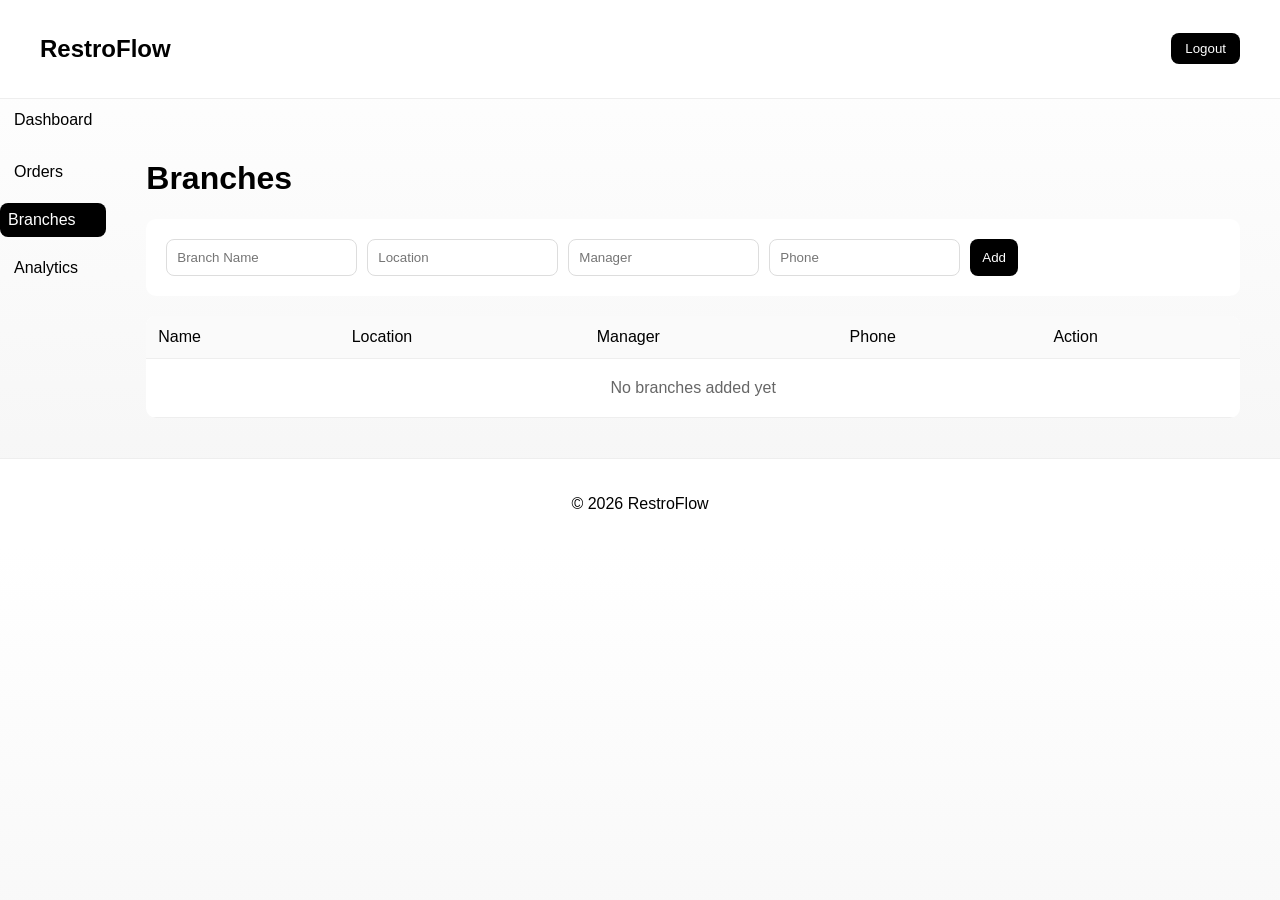
<file: branches.html>
<!DOCTYPE html>
<html>
<head>
<meta charset="UTF-8">
<title>Branches</title>
<link rel="stylesheet" href="dashboard.css">
</head>
<body>

<header class="topbar">
  <h2>RestroFlow</h2>
  <button onclick="logout()">Logout</button>
</header>

<div class="container">

<aside class="sidebar">
  <a href="dashboard.html" class="nav-link">Dashboard</a>
  <a href="orders.html" class="nav-link">Orders</a>
  <a href="branches.html" class="nav-link">Branches</a>
  <a href="analytics.html" class="nav-link">Analytics</a>
</aside>

<main class="main">

<h1>Branches</h1>

<!-- Add Branch Form -->
<div class="form-box">
  <input id="branchName" placeholder="Branch Name">
  <input id="branchLocation" placeholder="Location">
  <input id="branchManager" placeholder="Manager">
  <input id="branchPhone" placeholder="Phone">
  <button onclick="addBranch()">Add</button>
</div>

<!-- Branch Table -->
<table>
  <thead>
    <tr>
      <th>Name</th>
      <th>Location</th>
      <th>Manager</th>
      <th>Phone</th>
      <th>Action</th>
    </tr>
  </thead>
  <tbody id="branchTable"></tbody>
</table>

</main>
</div>

  <footer>
  <p>© 2026 RestroFlow</p>
</footer>

<script>

/* logout */
function logout(){
  if(confirm("Logout?")){
    localStorage.removeItem("loggedIn");
    location.href="index.html";
  }
}

/* add branch */
function addBranch(){
  let name = branchName.value.trim();
  let location = branchLocation.value.trim();
  let manager = branchManager.value.trim();
  let phone = branchPhone.value.trim();

  if(!name || !location){
    return alert("Branch name and location are required");
  }

  let branches = JSON.parse(localStorage.getItem("branches")) || [];

  // prevent duplicate
  if(branches.some(b => b.name.toLowerCase() === name.toLowerCase())){
    return alert("Branch already exists");
  }

  branches.push({
    id: Date.now(),
    name,
    location,
    manager,
    phone
  });

  localStorage.setItem("branches", JSON.stringify(branches));

  // clear inputs
  branchName.value = "";
  branchLocation.value = "";
  branchManager.value = "";
  branchPhone.value = "";

  loadBranches();
}

/* delete branch */
function deleteBranch(index){
  let branches = JSON.parse(localStorage.getItem("branches")) || [];

  if(confirm("Delete this branch?")){
    branches.splice(index, 1);
    localStorage.setItem("branches", JSON.stringify(branches));
    loadBranches();
  }
}

/* load table */
function loadBranches(){
  let branches = JSON.parse(localStorage.getItem("branches")) || [];
  let table = document.getElementById("branchTable");

  table.innerHTML = "";

  branches.forEach((b, i) => {
    table.innerHTML += `
      <tr>
        <td>${b.name}</td>
        <td>${b.location}</td>
        <td>${b.manager || "-"}</td>
        <td>${b.phone || "-"}</td>
        <td>
          <button onclick="deleteBranch(${i})">Delete</button>
        </td>
      </tr>
    `;
  });

  // empty state
  if(branches.length === 0){
    table.innerHTML = `
      <tr>
        <td colspan="5" style="text-align:center;color:#666;padding:20px;">
          No branches added yet
        </td>
      </tr>
    `;
  }
}

loadBranches();

/* active sidebar */
const currentPage = location.pathname.split("/").pop();
document.querySelectorAll(".nav-link").forEach(link => {
  if(link.getAttribute("href") === currentPage){
    link.classList.add("active");
  }
});

</script>

</body>
</html>
</file>
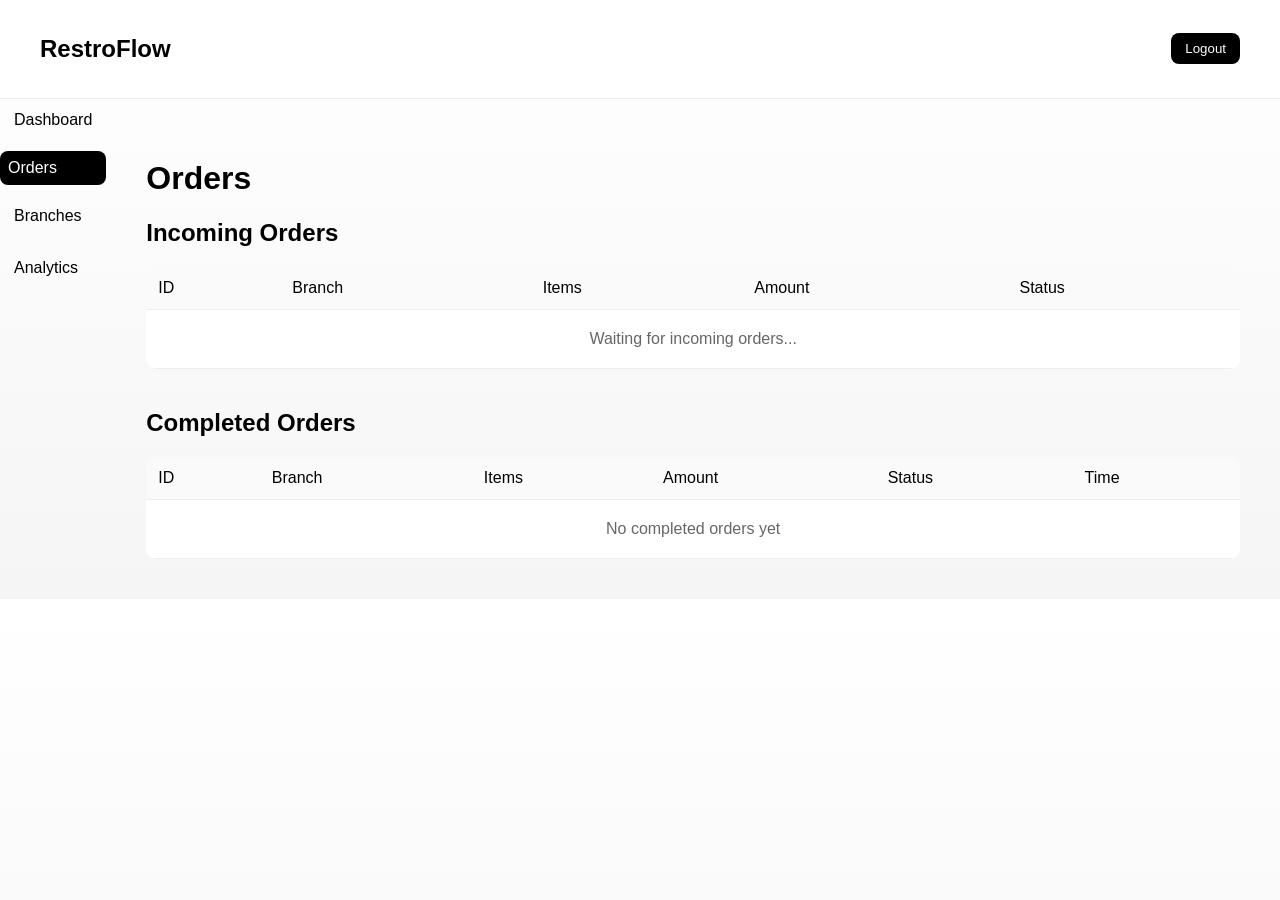
<file: orders.html>
<!DOCTYPE html>
<html>
<head>
<meta charset="UTF-8">
<title>Orders</title>
<link rel="stylesheet" href="dashboard.css">
</head>
<body>

<header class="topbar">
<h2>RestroFlow</h2>
<button onclick="logout()">Logout</button>
</header>

<div class="container">

<aside class="sidebar">
<a href="dashboard.html" class="nav-link">Dashboard</a>
<a href="orders.html" class="nav-link">Orders</a>
<a href="branches.html" class="nav-link">Branches</a>
<a href="analytics.html" class="nav-link">Analytics</a>
</aside>

<main class="main">

<h1>Orders</h1>

<h2>Incoming Orders</h2>
<table>
<thead>
<tr>
<th>ID</th>
<th>Branch</th>
<th>Items</th>
<th>Amount</th>
<th>Status</th>
</tr>
</thead>
<tbody id="incomingOrders"></tbody>
</table>

<h2 style="margin-top:40px;">Completed Orders</h2>
<table>
<thead>
<tr>
<th>ID</th>
<th>Branch</th>
<th>Items</th>
<th>Amount</th>
<th>Status</th>
<th>Time</th>
</tr>
</thead>
<tbody id="completedOrders"></tbody>
</table>

</main>
</div>

<script>

/* logout */
function logout(){
  if(confirm("Logout?")){
    localStorage.removeItem("loggedIn");
    location.href="index.html";
  }
}

/* ensure old orders have time */
function fixOldOrders(){
  let orders = JSON.parse(localStorage.getItem("orders")) || [];
  let updated = false;

  orders.forEach(o=>{
    if(!o.time){
      o.time = new Date().toISOString();
      updated = true;
    }
  });

  if(updated){
    localStorage.setItem("orders", JSON.stringify(orders));
  }
}

/* generate order (slower now) */
function generateOrder(){
  let branches = JSON.parse(localStorage.getItem("branches")) || [];
  if(branches.length === 0) return;

  let randomBranch = branches[Math.floor(Math.random()*branches.length)].name;

  let orders = JSON.parse(localStorage.getItem("orders")) || [];

  orders.push({
    id: Date.now(),
    branch: randomBranch,
    items: "Pizza, Burger",
    amount: Math.floor(Math.random()*500)+100,
    status: "Pending",
    time: new Date().toISOString()
  });

  localStorage.setItem("orders", JSON.stringify(orders));
}

/* realistic status progression */
function updateStatus(){
  let orders = JSON.parse(localStorage.getItem("orders")) || [];

  orders.forEach(o => {

    if(o.status === "Pending" && Math.random() < 0.6){
      o.status = "Preparing";
    }

    else if(o.status === "Preparing" && Math.random() < 0.7){
      o.status = "Delivered";
    }

  });

  localStorage.setItem("orders", JSON.stringify(orders));
}

/* load UI */
function loadOrders(){
  let orders = JSON.parse(localStorage.getItem("orders")) || [];

  incomingOrders.innerHTML = "";
  completedOrders.innerHTML = "";

  let deliveredCount = 0;

  orders.forEach(o=>{

    let time = new Date(o.time).toLocaleString();

    // Incoming
    if(o.status === "Pending" || o.status === "Preparing"){
      incomingOrders.innerHTML += `
        <tr>
          <td>#${o.id}</td>
          <td>${o.branch}</td>
          <td>${o.items}</td>
          <td>₹${o.amount}</td>
          <td>${o.status}</td>
        </tr>`;
    }

    // Completed
    if(o.status === "Delivered"){
      deliveredCount++;
      completedOrders.innerHTML += `
        <tr>
          <td>#${o.id}</td>
          <td>${o.branch}</td>
          <td>${o.items}</td>
          <td>₹${o.amount}</td>
          <td>${o.status}</td>
          <td>${time}</td>
        </tr>`;
    }

  });

  // Always show waiting line
  incomingOrders.innerHTML += `
    <tr>
      <td colspan="5" style="text-align:center;color:#666;padding:20px;">
        Waiting for incoming orders...
      </td>
    </tr>
  `;

  // Empty completed
  if(deliveredCount === 0){
    completedOrders.innerHTML = `
      <tr>
        <td colspan="6" style="text-align:center;color:#666;padding:20px;">
          No completed orders yet
        </td>
      </tr>`;
  }
}

/* run system */
fixOldOrders();

setInterval(generateOrder, 12000);   // slower new orders
setInterval(updateStatus, 5000);     // faster completion
setInterval(loadOrders, 2000);       // smooth UI refresh

loadOrders();

/* active sidebar */
const currentPage = location.pathname.split("/").pop();
document.querySelectorAll(".nav-link").forEach(l=>{
  if(l.getAttribute("href")===currentPage){
    l.classList.add("active");
  }
});

</script>

</body>
</html>
</file>
<file: dashboard.css>
body {
  margin: 0;
  font-family: 'Inter', sans-serif;
  background: linear-gradient(to bottom, #ffffff, #f5f5f5);
}

/* Top bar */
.topbar {
  display: flex;
  justify-content: space-between;
  align-items: center;
  padding: 15px 40px;
  border-bottom: 1px solid #eee;
  background: white;
}

.topbar button {
  background: black;
  color: white;
  border: none;
  padding: 8px 14px;
  border-radius: 8px;
  cursor: pointer;
}

/* Layout */
.container {
  display: flex;
}

/* Sidebar */
.sidebar a{
    display:block;
    padding:12px 14px;
    margin-bottom:10px;
    border-radius:10px;
    text-decoration:none;
    color:black;
    font-weight:500;
    transition:0.3s;
}

.sidebar a.active{
    background:black;
    color:white;
}

/* Main */
.main {
  flex: 1;
  padding: 40px;
}

/* Cards */
.cards {
  display: grid;
  grid-template-columns: repeat(4, 1fr);
  gap: 20px;
  margin: 20px 0;
}

.cards div {
  background: white;
  padding: 20px;
  border-radius: 10px;
  box-shadow: 0 5px 20px rgba(0,0,0,0.04);
}

/* Table */
table {
  width: 100%;
  border-collapse: collapse;
  background: white;
  border-radius: 10px;
  overflow: hidden;
}

th, td {
  padding: 12px;
  border-bottom: 1px solid #eee;
  text-align: left;
}

.sidebar a.active {
background: black;
color: white;
padding: 8px;
border-radius: 8px;
}

.form-box {
background: white;
padding: 20px;
margin-bottom: 20px;
border-radius: 10px;
display: flex;
gap: 10px;
}

.form-box input, .form-box select {
padding: 10px;
border: 1px solid #ddd;
border-radius: 8px;
}

.form-box button {
background: black;
color: white;
border: none;
padding: 10px 15px;
border-radius: 8px;
cursor: pointer;
}

.sidebar a.active{
background:black;
color:white;
padding:8px;
border-radius:8px;
}

.form-box{
background:white;
padding:20px;
margin-bottom:20px;
border-radius:10px;
display:flex;
gap:10px;
flex-wrap:wrap;
}

.form-box input,.form-box select{
padding:10px;
border:1px solid #ddd;
border-radius:8px;
}

.form-box button,button{
background:black;
color:white;
border:none;
padding:8px 12px;
border-radius:8px;
cursor:pointer;
}

table {
  width: 100%;
  border-collapse: collapse;
  background: white;
  border-radius: 10px;
  overflow: hidden;
  margin-top: 20px;
}

th, td {
  padding: 12px;
  text-align: left;
  border-bottom: 1px solid #eee;
}

th {
  background: #fafafa;
  font-weight: 500;
}

tr:hover {
  background: #f9f9f9;
}

footer {
  text-align: center;
  padding: 20px;
  border-top: 1px solid #eee;
  background: white;
}
</file>
